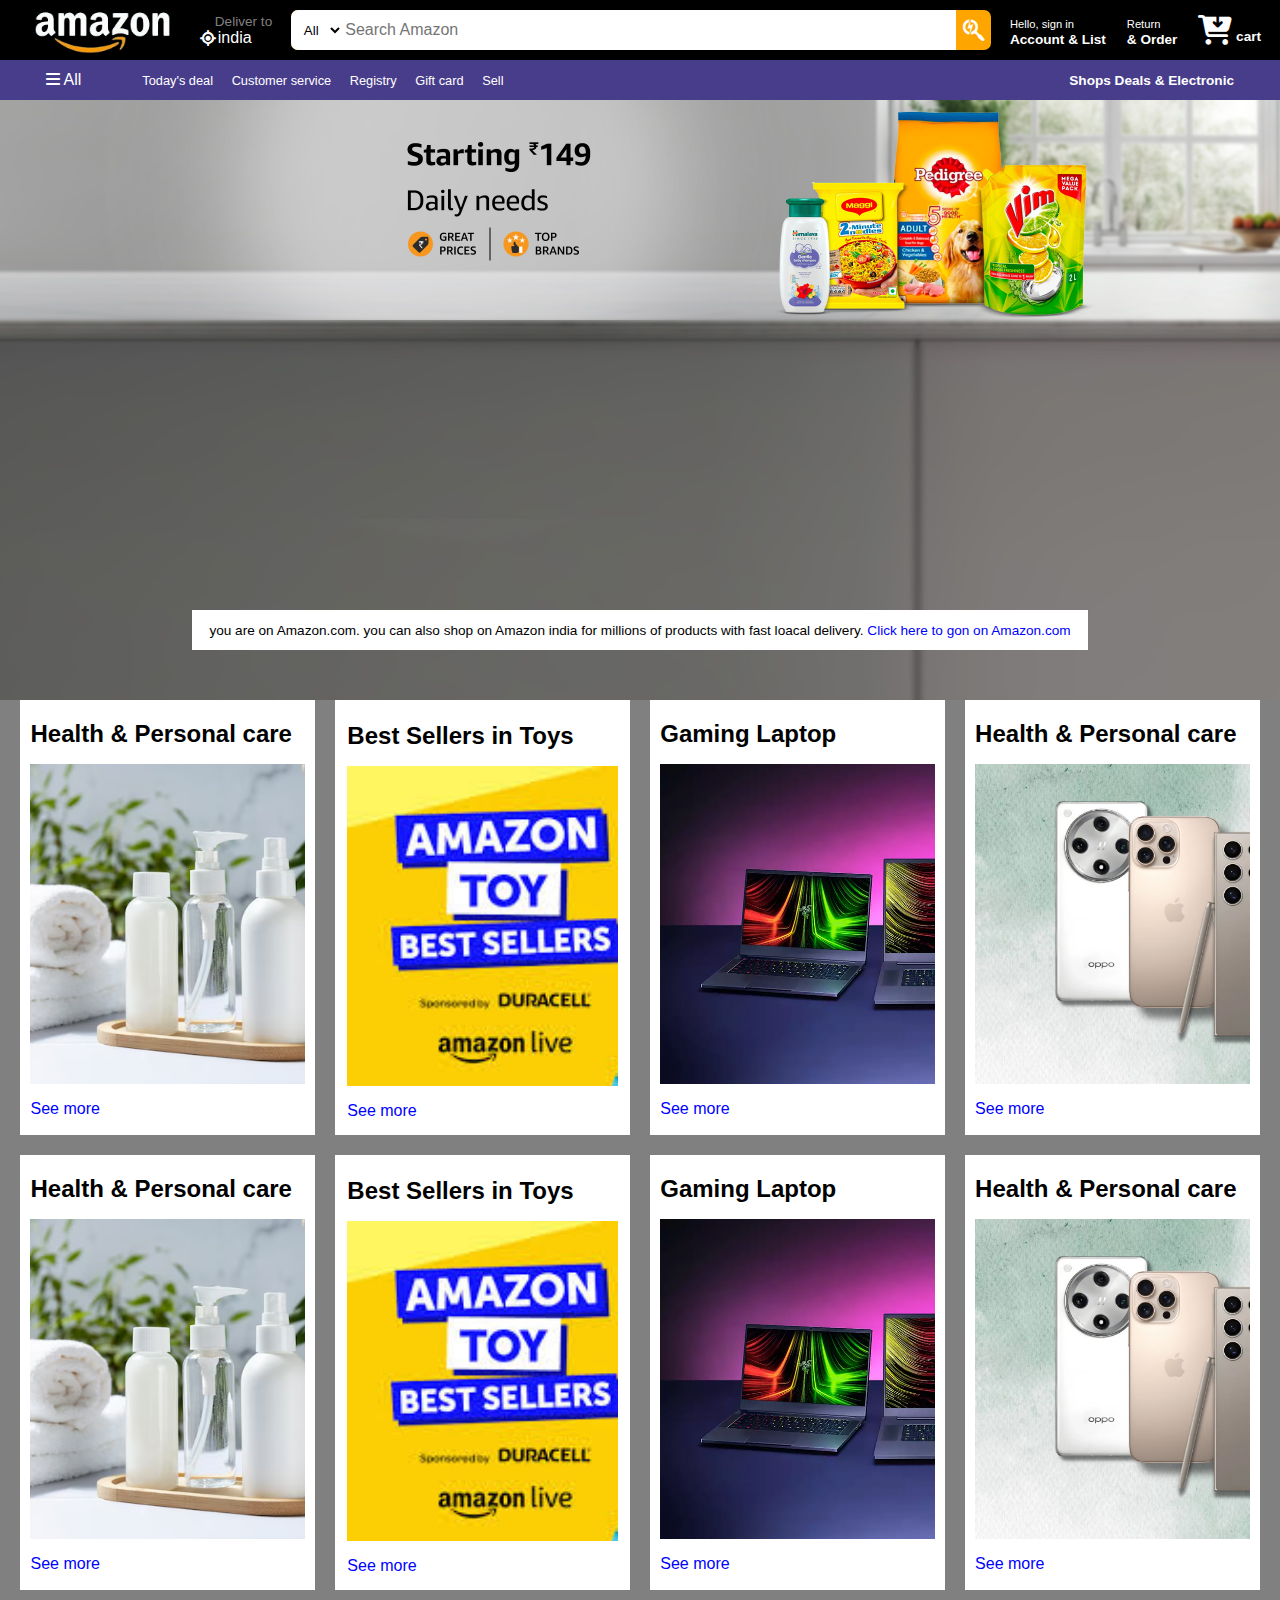
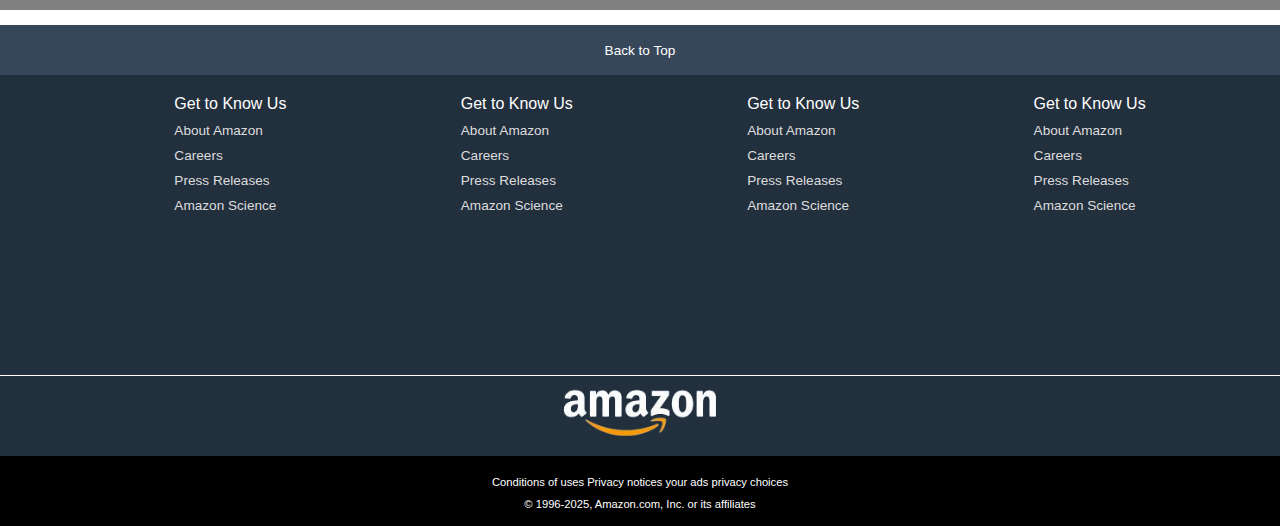
<file: index.html>
<!DOCTYPE html>
<html lang="en">
<head>
    <meta charset="UTF-8">
    <meta name="viewport" content="width=device-width, initial-scale=1.0">
    <title>Amamzon clone</title>
   <link rel="stylesheet" href="https://cdnjs.cloudflare.com/ajax/libs/font-awesome/6.7.2/css/all.min.css" integrity="sha512-Evv84Mr4kqVGRNSgIGL/F/aIDqQb7xQ2vcrdIwxfjThSH8CSR7PBEakCr51Ck+w+/U6swU2Im1vVX0SVk9ABhg==" crossorigin="anonymous" referrerpolicy="no-referrer">
    <link rel="stylesheet" href="style.css">
</head>
<body>
   <header>
        <div class="navbar">
            <div class="position">
                <div class="nav-logo border">
                    <div class="logo"></div>
                </div>
                    <div class="nav-address border">
                        <p class="first">Deliver to</p>
                        <div class="add-icon">
                            <i class="fa-solid fa-location-crosshairs"></i>
                            <p class="second">india</p>
                        </div>
                    </div>
                    <div class="navsearch">
                        <select class="search-select">
                            <option>All</option>
                        </select>
                        <input placeholder="Search Amazon" class="search-input">
                        <div class="search-icon">
                            <i class="fa-brands fa-searchengin"></i>
                        </div>
                    </div>
                        <div class="nav-signin border">
                            <p><span>Hello, sign in</span></p>
                            <P class="nav-second">Account & List</P>
                        </div>
                        <div class="Return border">
                            <p><span>Return</span></p>
                            <P class="nav-second"> & Order</P>
                        </div>
                    <div class="nav-cart border">
                        <i class="fa-solid fa-cart-arrow-down"></i>
                        cart
                    </div>
            </div>
        </div>
        


            <div class="panel">
                <div class="panel-all">
                    <i class="fa-solid fa-bars"></i>
                    All
                </div>
            
            <div class="panel-opts">
                <p>Today's deal</p>
                <p>Customer service</p>
                <p>Registry</p>
                <p>Gift card</p>
                <p>Sell</p>
                </div>
                <div class="panel-deals">
                    Shops Deals & Electronic
                </div>
            </div>             
   </header> 
   <div class="hero-section">
    <div class="hero-msg">
        <p>you are on Amazon.com. you can also shop on Amazon india for millions of products with fast loacal delivery. <a>Click here to gon on Amazon.com</a></p>
    </div>
   </div>


   <div class="shop-section">
    <div class="box1 box">
        <div class="box-content">
            <h2>Health & Personal care</h2>
        <div class="box-image" style="background-image: url(care-products-plants-arrangement_23-2149879994.avif);"></div>
        <p>See more</p>
        </div>
    </div>
    <div  class="box2 box">
        <div id="box2-content" class="box-content">
            <h2>Best Sellers in Toys </h2>
        <div class="box-image" style="background-image: url(images.jpeg);"></div>
        <p>See more</p>
        </div>
    </div>
    <div class="box3 box">
        <div class="box-content">
            <h2>Gaming Laptop</h2>
        <div class="box-image" style="background-image: url(top-5-lightweight-laptops-you-can-buy-in-2024.webp);"></div>
        <p>See more</p>
        </div>
    </div>
    <div class="box4 box">
        <div class="box-content">
            <h2>Health & Personal care</h2>
        <div class="box-image" style="background-image: url(Best-smartphone-2024.avif);"></div>
        <p>See more</p>
        </div>
    </div>
   </div>
   <div class="shop-section">
    <div class="box1 box">
        <div class="box-content">
            <h2>Health & Personal care</h2>
        <div class="box-image" style="background-image: url(care-products-plants-arrangement_23-2149879994.avif);"></div>
        <p>See more</p>
        </div>
    </div>
    <div  class="box2 box">
        <div id="box2-content" class="box-content">
            <h2>Best Sellers in Toys </h2>
        <div class="box-image" style="background-image: url(images.jpeg);"></div>
        <p>See more</p>
        </div> 
    </div>
    <div class="box3 box">
        <div class="box-content">
            <h2>Gaming Laptop</h2>
        <div class="box-image" style="background-image: url(top-5-lightweight-laptops-you-can-buy-in-2024.webp);"></div>
        <p>See more</p>
        </div>
    </div>
    <div class="box4 box">
        <div class="box-content">
            <h2>Health & Personal care</h2>
        <div class="box-image" style="background-image: url(Best-smartphone-2024.avif);"></div>
        <p>See more</p>
        </div>
    </div>
   </div>
   <footer>
    <div class="foot-panel">
        Back to Top
    </div>
    <div class="foot-panel2">
        <ul><p>Get to Know Us</a>
            <a>About Amazon</a>
            <a> Careers</a>
            <a>  Press Releases</a>
            <a>  Amazon Science</a>
        </ul>
        
        <ul><p>Get to Know Us</a>
            <a>About Amazon</a>
            <a> Careers</a>
            <a>  Press Releases</a>
            <a>  Amazon Science</a>
        </ul>
       
        <ul><p>Get to Know Us</a>
            <a>About Amazon</a>
            <a> Careers</a>
            <a>  Press Releases</a>
            <a>  Amazon Science</a>
        </ul>
       
        <ul><p>Get to Know Us</a>
            <a>About Amazon</a>
            <a> Careers</a>
            <a>  Press Releases</a>
            <a>  Amazon Science</a>
        </ul>
        
        
    </div>
    <div class="foot-panel3">
        <div class="amazon-logo">
        </div>
    </div>
    <div class="foot-panel4">
        <div class="pages">
            <a>Conditions of uses</a>
            <a>Privacy notices</a>
            <a>your ads privacy choices</a>
        </div>
        <div class="copyright">
            © 1996-2025, Amazon.com, Inc. or its affiliates
        </div>
    </div>

   </footer>
</body>
</html>
</file>
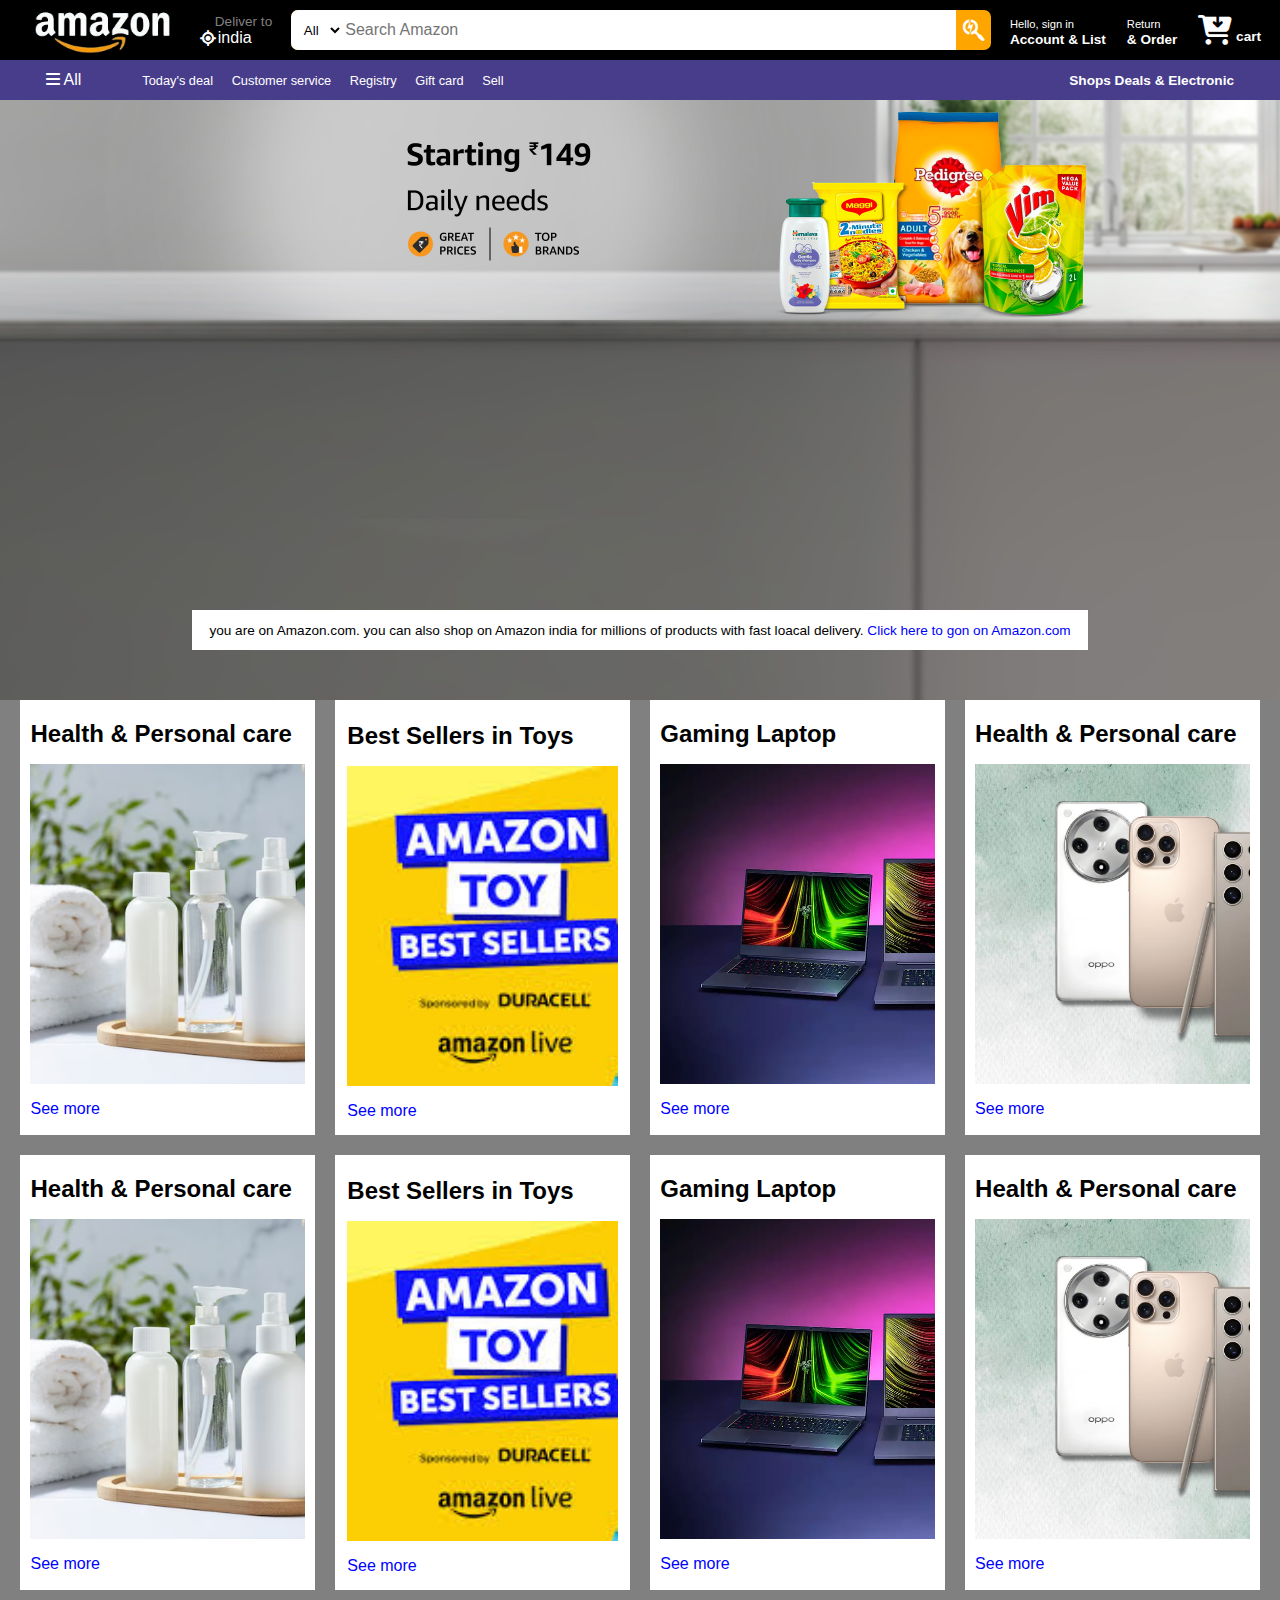
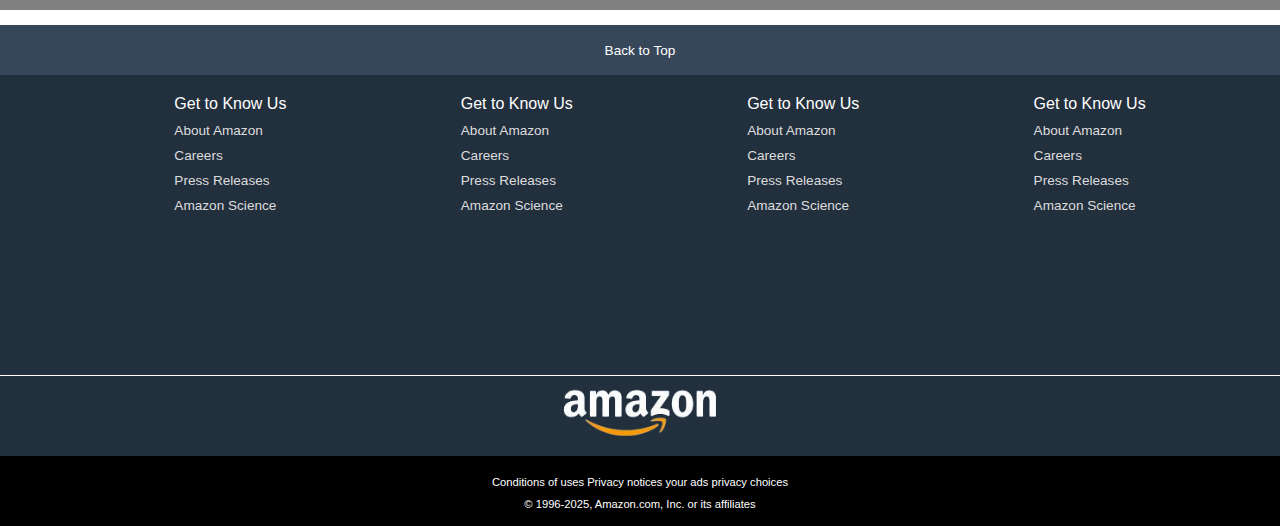
<file: project.html>
<!DOCTYPE html>
<html lang="en">
<head>
    <meta charset="UTF-8">
    <meta name="viewport" content="width=device-width, initial-scale=1.0">
    <title>Amamzon clone</title>
   <link rel="stylesheet" href="https://cdnjs.cloudflare.com/ajax/libs/font-awesome/6.7.2/css/all.min.css" integrity="sha512-Evv84Mr4kqVGRNSgIGL/F/aIDqQb7xQ2vcrdIwxfjThSH8CSR7PBEakCr51Ck+w+/U6swU2Im1vVX0SVk9ABhg==" crossorigin="anonymous" referrerpolicy="no-referrer">
    <link rel="stylesheet" href="project.css">
</head>
<body>
   <header>
        <div class="navbar">
            <div class="position">
                <div class="nav-logo border">
                    <div class="logo"></div>
                </div>
                    <div class="nav-address border">
                        <p class="first">Deliver to</p>
                        <div class="add-icon">
                            <i class="fa-solid fa-location-crosshairs"></i>
                            <p class="second">india</p>
                        </div>
                    </div>
                    <div class="navsearch">
                        <select class="search-select">
                            <option>All</option>
                        </select>
                        <input placeholder="Search Amazon" class="search-input">
                        <div class="search-icon">
                            <i class="fa-brands fa-searchengin"></i>
                        </div>
                    </div>
                        <div class="nav-signin border">
                            <p><span>Hello, sign in</span></p>
                            <P class="nav-second">Account & List</P>
                        </div>
                        <div class="Return border">
                            <p><span>Return</span></p>
                            <P class="nav-second"> & Order</P>
                        </div>
                    <div class="nav-cart border">
                        <i class="fa-solid fa-cart-arrow-down"></i>
                        cart
                    </div>
            </div>
        </div>
        


            <div class="panel">
                <div class="panel-all">
                    <i class="fa-solid fa-bars"></i>
                    All
                </div>
            
            <div class="panel-opts">
                <p>Today's deal</p>
                <p>Customer service</p>
                <p>Registry</p>
                <p>Gift card</p>
                <p>Sell</p>
                </div>
                <div class="panel-deals">
                    Shops Deals & Electronic
                </div>
            </div>             
   </header> 
   <div class="hero-section">
    <div class="hero-msg">
        <p>you are on Amazon.com. you can also shop on Amazon india for millions of products with fast loacal delivery. <a>Click here to gon on Amazon.com</a></p>
    </div>
   </div>


   <div class="shop-section">
    <div class="box1 box">
        <div class="box-content">
            <h2>Health & Personal care</h2>
        <div class="box-image" style="background-image: url(/care-products-plants-arrangement_23-2149879994.avif);"></div>
        <p>See more</p>
        </div>
    </div>
    <div  class="box2 box">
        <div id="box2-content" class="box-content">
            <h2>Best Sellers in Toys </h2>
        <div class="box-image" style="background-image: url(/images.jpeg);"></div>
        <p>See more</p>
        </div>
    </div>
    <div class="box3 box">
        <div class="box-content">
            <h2>Gaming Laptop</h2>
        <div class="box-image" style="background-image: url(/top-5-lightweight-laptops-you-can-buy-in-2024.webp);"></div>
        <p>See more</p>
        </div>
    </div>
    <div class="box4 box">
        <div class="box-content">
            <h2>Health & Personal care</h2>
        <div class="box-image" style="background-image: url(/Best-smartphone-2024.avif);"></div>
        <p>See more</p>
        </div>
    </div>
   </div>
   <div class="shop-section">
    <div class="box1 box">
        <div class="box-content">
            <h2>Health & Personal care</h2>
        <div class="box-image" style="background-image: url(/care-products-plants-arrangement_23-2149879994.avif);"></div>
        <p>See more</p>
        </div>
    </div>
    <div  class="box2 box">
        <div id="box2-content" class="box-content">
            <h2>Best Sellers in Toys </h2>
        <div class="box-image" style="background-image: url(/images.jpeg);"></div>
        <p>See more</p>
        </div> 
    </div>
    <div class="box3 box">
        <div class="box-content">
            <h2>Gaming Laptop</h2>
        <div class="box-image" style="background-image: url(/top-5-lightweight-laptops-you-can-buy-in-2024.webp);"></div>
        <p>See more</p>
        </div>
    </div>
    <div class="box4 box">
        <div class="box-content">
            <h2>Health & Personal care</h2>
        <div class="box-image" style="background-image: url(/Best-smartphone-2024.avif);"></div>
        <p>See more</p>
        </div>
    </div>
   </div>
   <footer>
    <div class="foot-panel">
        Back to Top
    </div>
    <div class="foot-panel2">
        <ul><p>Get to Know Us</a>
            <a>About Amazon</a>
            <a> Careers</a>
            <a>  Press Releases</a>
            <a>  Amazon Science</a>
        </ul>
        
        <ul><p>Get to Know Us</a>
            <a>About Amazon</a>
            <a> Careers</a>
            <a>  Press Releases</a>
            <a>  Amazon Science</a>
        </ul>
       
        <ul><p>Get to Know Us</a>
            <a>About Amazon</a>
            <a> Careers</a>
            <a>  Press Releases</a>
            <a>  Amazon Science</a>
        </ul>
       
        <ul><p>Get to Know Us</a>
            <a>About Amazon</a>
            <a> Careers</a>
            <a>  Press Releases</a>
            <a>  Amazon Science</a>
        </ul>
        
        
    </div>
    <div class="foot-panel3">
        <div class="amazon-logo">
        </div>
    </div>
    <div class="foot-panel4">
        <div class="pages">
            <a>Conditions of uses</a>
            <a>Privacy notices</a>
            <a>your ads privacy choices</a>
        </div>
        <div class="copyright">
            © 1996-2025, Amazon.com, Inc. or its affiliates
        </div>
    </div>

   </footer>
</body>
</html>
</file>
<file: style.css>
*{
    margin: 0;
    font-family: Arial;
    border: border-box;
}
.position{
    width: 100%;
    position:fixed;
    height: 60px;
    background-color: rgb(0, 0, 0);
    color: white;
    display: flex;
    align-items: center;
    justify-content: space-evenly;
}

.navbar{
    width: 100%;

    height: 60px;
    background-color: rgb(0, 0, 0);
    color: white;
    display: flex;
    align-items: center;
    justify-content: space-evenly;
    


}
.nav-logo{
height: 60px;
width: 160px;
}

.logo{
   background-image: url(images-removebg-preview.png);
    background-size: cover;
    height: 60px;
    width: 100%;

}
.border{
    border: 2px solid transparent;
}
.border:hover{
    border: 2px solid white;
}

/* box2  */
.first{
    color: gray;
    font-size: 0.85rem;
    margin-left: 15px;

}
.second{
    color: white;
    font-size: 1rem;
    margin-left: 2px;
    

}
.add-icon{
    display: flex;
    align-items: center;
}

.navsearch{
    display: flex;
    justify-content: space-evenly;
    background-color: orange;
    width: 700px;
    height: 40px;
  border-radius:7px;
}
.search-select{
  background-color: white;
  width: 60px;
  text-align: center;
  border-top-left-radius: 7px;
  border-bottom-left-radius: 7px;
  border: none;

}

.search-input{
    width: 100%;
    font-size: 1rem;
    border: none;
}

.search-icon{
    width: 40px;
   display: flex;
   justify-content: center;
   align-items: center;
   font-size: 1.5rem;
}

.navsearch:hover{
    border: 2px solid orange;
}
/* box4 */
 

span{
    font-size: 0.7rem;
}

.nav-second{
    font-size: 0.85rem;
    font-weight: 700;
}

/* box6 */
.nav-cart i{
    font-size: 30px;
}
 
.nav-cart{
    font-size: 0.85rem;
    font-weight: 700;
}
/* panel */
.panel{
    height: 40px;
    background-color: darkslateblue;
    display: flex; 
    color: white;
    align-items: center;
    justify-content: space-evenly;

}
.panel-opts p   {
    display: inline;
    color: white;
    margin-left: 15px;
}
.panel-opts{
    width: 70%;
    font-size: 0.8rem;
}

.panel-deals{
    font-size:0.85rem;
    font-weight: 700;
    color: white;
    
}
/* hero section */
.hero-section{
    background-image: url(PC_Hero_1_3000._CB582457311_.jpg);
    height: 600px;
    background-size: cover;
    display: flex;
    justify-content: center;
    align-items: flex-end;
}
.hero-msg{
    background-color: white;
    color: rgb(0, 0, 0);
    width: 70%;
    height: 40px;
    display: flex;
    align-items: center;
    justify-content: center;
    font-size: 0.85rem;
    margin-bottom: 50px;
    
}
.hero-msg a{
    color: blue;
}
/* SHOP section */
.shop-section{
    display: flex;
    justify-content: space-evenly;
    background-color: grey;
}
.box{
 
    height: 400px ;
    width: 23%;
    background-color: white;
    padding: 20px 0px 15px;
    margin-bottom: 20px;
   
}
.box-image{
    height: 320px;
    background-size: cover;
    background-repeat: no-repeat;
    margin-top: 1rem;
    margin-bottom: 1rem;
   
    
}
.box-content{
    margin-left: 10px;
    margin-right: 10px;
}
 .box-content p{
    color: blue ;
 }
 #box2-content{
    background-size: cover;
    background-repeat: no-repeat;
    margin-bottom: 35px;
    padding:2px;
 }
 /* footer */
footer{
    margin-top: 15px;
}

 .foot-panel{
    background-color: #37475a;
    height: 50px;
    color: white;
    display: flex;
    justify-content: center;
    align-items: center;
    font-size: 0.85rem;
 }
 
 .foot-panel2{
    background-color: #222f3d;
    color: white;
    height: 300px;
    display: flex;
    justify-content: space-evenly;

 }
ul{
    margin-top: 20px;
}

 ul a{
    display: block;
    font-size: 0.85rem;
    margin-top: 10px;
    color: #dddddd;
 }
 .foot-panel3{
    color: white;
    background-color: #222f3d;
   height: 80px;
    border-top: 0.5px solid white;
    display: flex;
    justify-content: center;
 }
 .amazon-logo{
    background-image: url(images-removebg-preview.png);
     background-size: cover;
     height: 60px;
    width: 190px;
 }
 .foot-panel4{
    background-color: black;
    color: white;
    height: 70px;
    font-size: 0.7rem;
    text-align: center;
 }
 .pages{
    padding-top: 20px;
 }
 .copyright{
    padding-top:10px ;
 }
</file>
<file: project.css>
*{
    margin: 0;
    font-family: Arial;
    border: border-box;
}
.position{
    width: 100%;
    position:fixed;
    height: 60px;
    background-color: rgb(0, 0, 0);
    color: white;
    display: flex;
    align-items: center;
    justify-content: space-evenly;
}

.navbar{
    width: 100%;

    height: 60px;
    background-color: rgb(0, 0, 0);
    color: white;
    display: flex;
    align-items: center;
    justify-content: space-evenly;
    


}
.nav-logo{
height: 60px;
width: 160px;
}

.logo{
   background-image: url(/images-removebg-preview.png);
    background-size: cover;
    height: 60px;
    width: 100%;

}
.border{
    border: 2px solid transparent;
}
.border:hover{
    border: 2px solid white;
}

/* box2  */
.first{
    color: gray;
    font-size: 0.85rem;
    margin-left: 15px;

}
.second{
    color: white;
    font-size: 1rem;
    margin-left: 2px;
    

}
.add-icon{
    display: flex;
    align-items: center;
}

.navsearch{
    display: flex;
    justify-content: space-evenly;
    background-color: orange;
    width: 700px;
    height: 40px;
  border-radius:7px;
}
.search-select{
  background-color: white;
  width: 60px;
  text-align: center;
  border-top-left-radius: 7px;
  border-bottom-left-radius: 7px;
  border: none;

}

.search-input{
    width: 100%;
    font-size: 1rem;
    border: none;
}

.search-icon{
    width: 40px;
   display: flex;
   justify-content: center;
   align-items: center;
   font-size: 1.5rem;
}

.navsearch:hover{
    border: 2px solid orange;
}
/* box4 */
 

span{
    font-size: 0.7rem;
}

.nav-second{
    font-size: 0.85rem;
    font-weight: 700;
}

/* box6 */
.nav-cart i{
    font-size: 30px;
}
 
.nav-cart{
    font-size: 0.85rem;
    font-weight: 700;
}
/* panel */
.panel{
    height: 40px;
    background-color: darkslateblue;
    display: flex; 
    color: white;
    align-items: center;
    justify-content: space-evenly;

}
.panel-opts p   {
    display: inline;
    color: white;
    margin-left: 15px;
}
.panel-opts{
    width: 70%;
    font-size: 0.8rem;
}

.panel-deals{
    font-size:0.85rem;
    font-weight: 700;
    color: white;
    
}
/* hero section */
.hero-section{
    background-image: url(/PC_Hero_1_3000._CB582457311_.jpg);
    height: 600px;
    background-size: cover;
    display: flex;
    justify-content: center;
    align-items: flex-end;
}
.hero-msg{
    background-color: white;
    color: rgb(0, 0, 0);
    width: 70%;
    height: 40px;
    display: flex;
    align-items: center;
    justify-content: center;
    font-size: 0.85rem;
    margin-bottom: 50px;
    
}
.hero-msg a{
    color: blue;
}
/* SHOP section */
.shop-section{
    display: flex;
    justify-content: space-evenly;
    background-color: grey;
}
.box{
 
    height: 400px ;
    width: 23%;
    background-color: white;
    padding: 20px 0px 15px;
    margin-bottom: 20px;
   
}
.box-image{
    height: 320px;
    background-size: cover;
    background-repeat: no-repeat;
    margin-top: 1rem;
    margin-bottom: 1rem;
   
    
}
.box-content{
    margin-left: 10px;
    margin-right: 10px;
}
 .box-content p{
    color: blue ;
 }
 #box2-content{
    background-size: cover;
    background-repeat: no-repeat;
    margin-bottom: 35px;
    padding:2px;
 }
 /* footer */
footer{
    margin-top: 15px;
}

 .foot-panel{
    background-color: #37475a;
    height: 50px;
    color: white;
    display: flex;
    justify-content: center;
    align-items: center;
    font-size: 0.85rem;
 }
 
 .foot-panel2{
    background-color: #222f3d;
    color: white;
    height: 300px;
    display: flex;
    justify-content: space-evenly;

 }
ul{
    margin-top: 20px;
}

 ul a{
    display: block;
    font-size: 0.85rem;
    margin-top: 10px;
    color: #dddddd;
 }
 .foot-panel3{
    color: white;
    background-color: #222f3d;
   height: 80px;
    border-top: 0.5px solid white;
    display: flex;
    justify-content: center;
 }
 .amazon-logo{
    background-image: url(/images-removebg-preview.png);
     background-size: cover;
     height: 60px;
    width: 190px;
 }
 .foot-panel4{
    background-color: black;
    color: white;
    height: 70px;
    font-size: 0.7rem;
    text-align: center;
 }
 .pages{
    padding-top: 20px;
 }
 .copyright{
    padding-top:10px ;
 }
</file>
